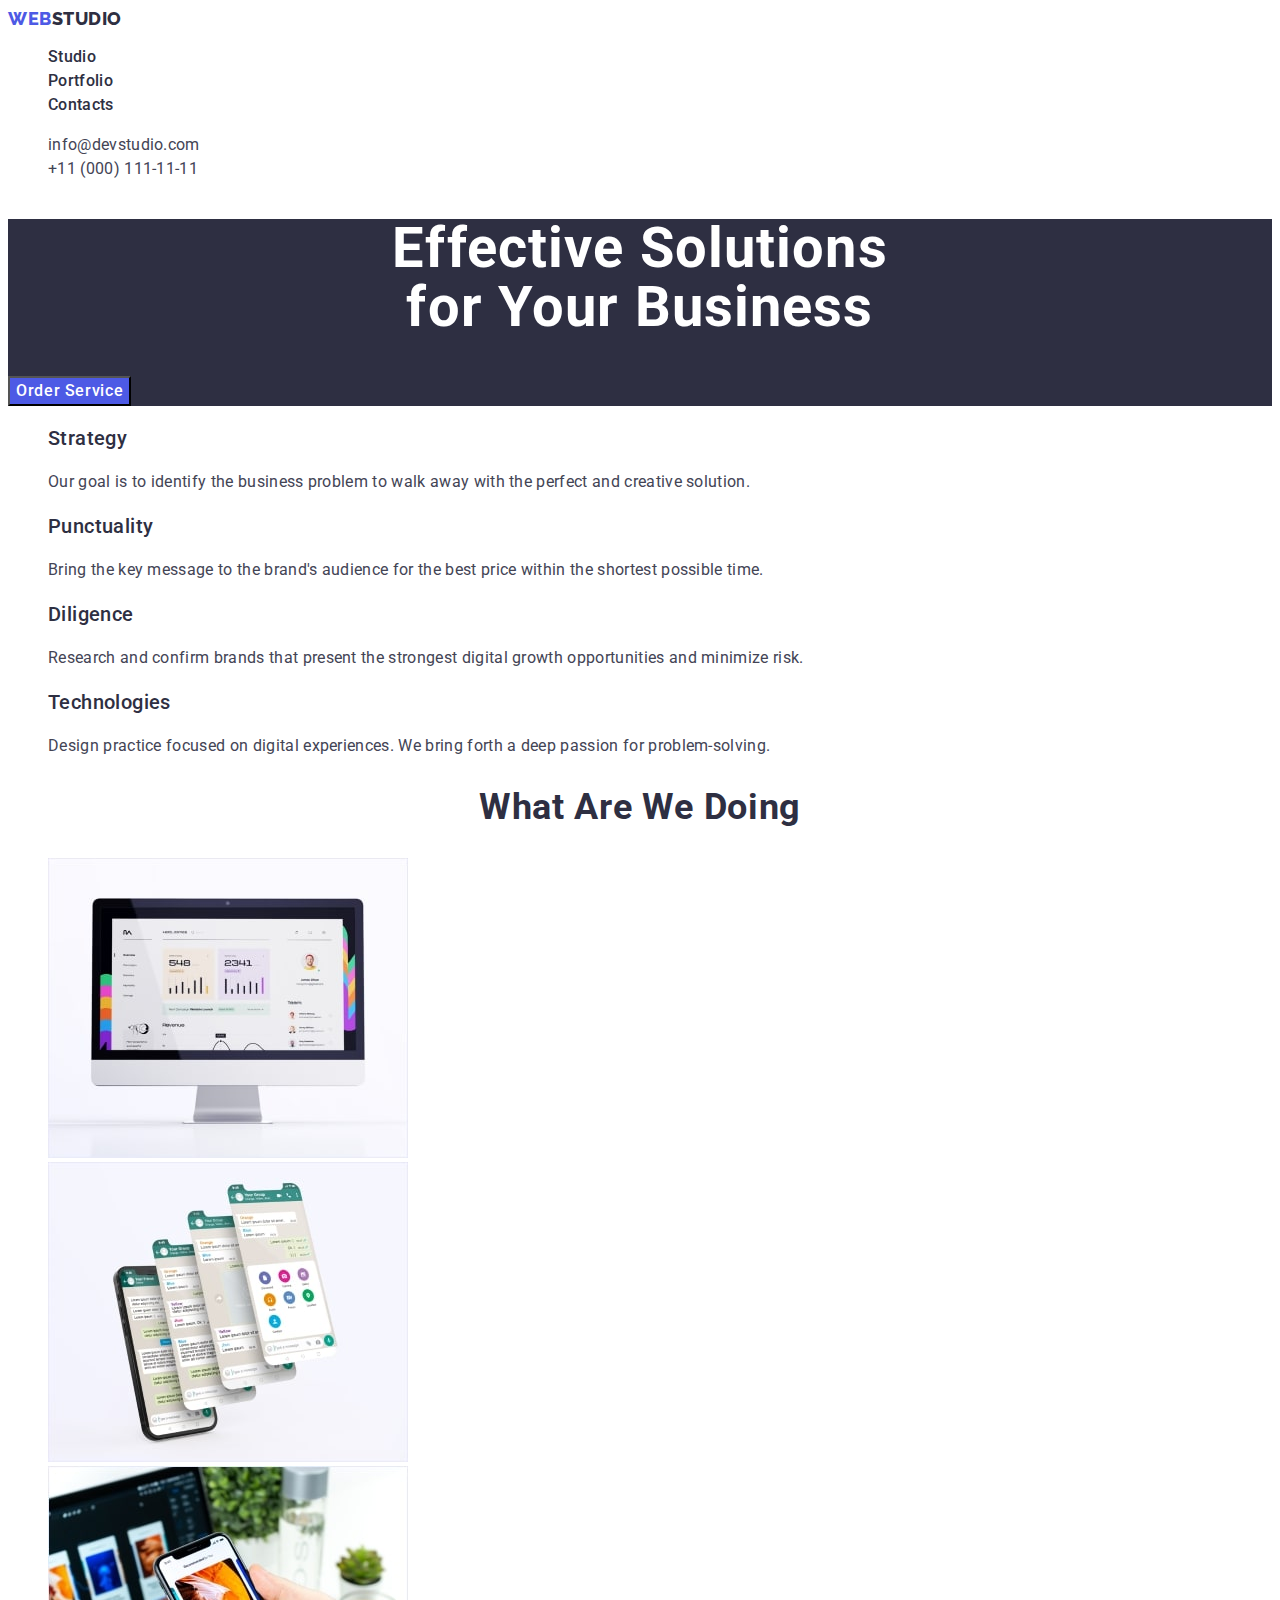
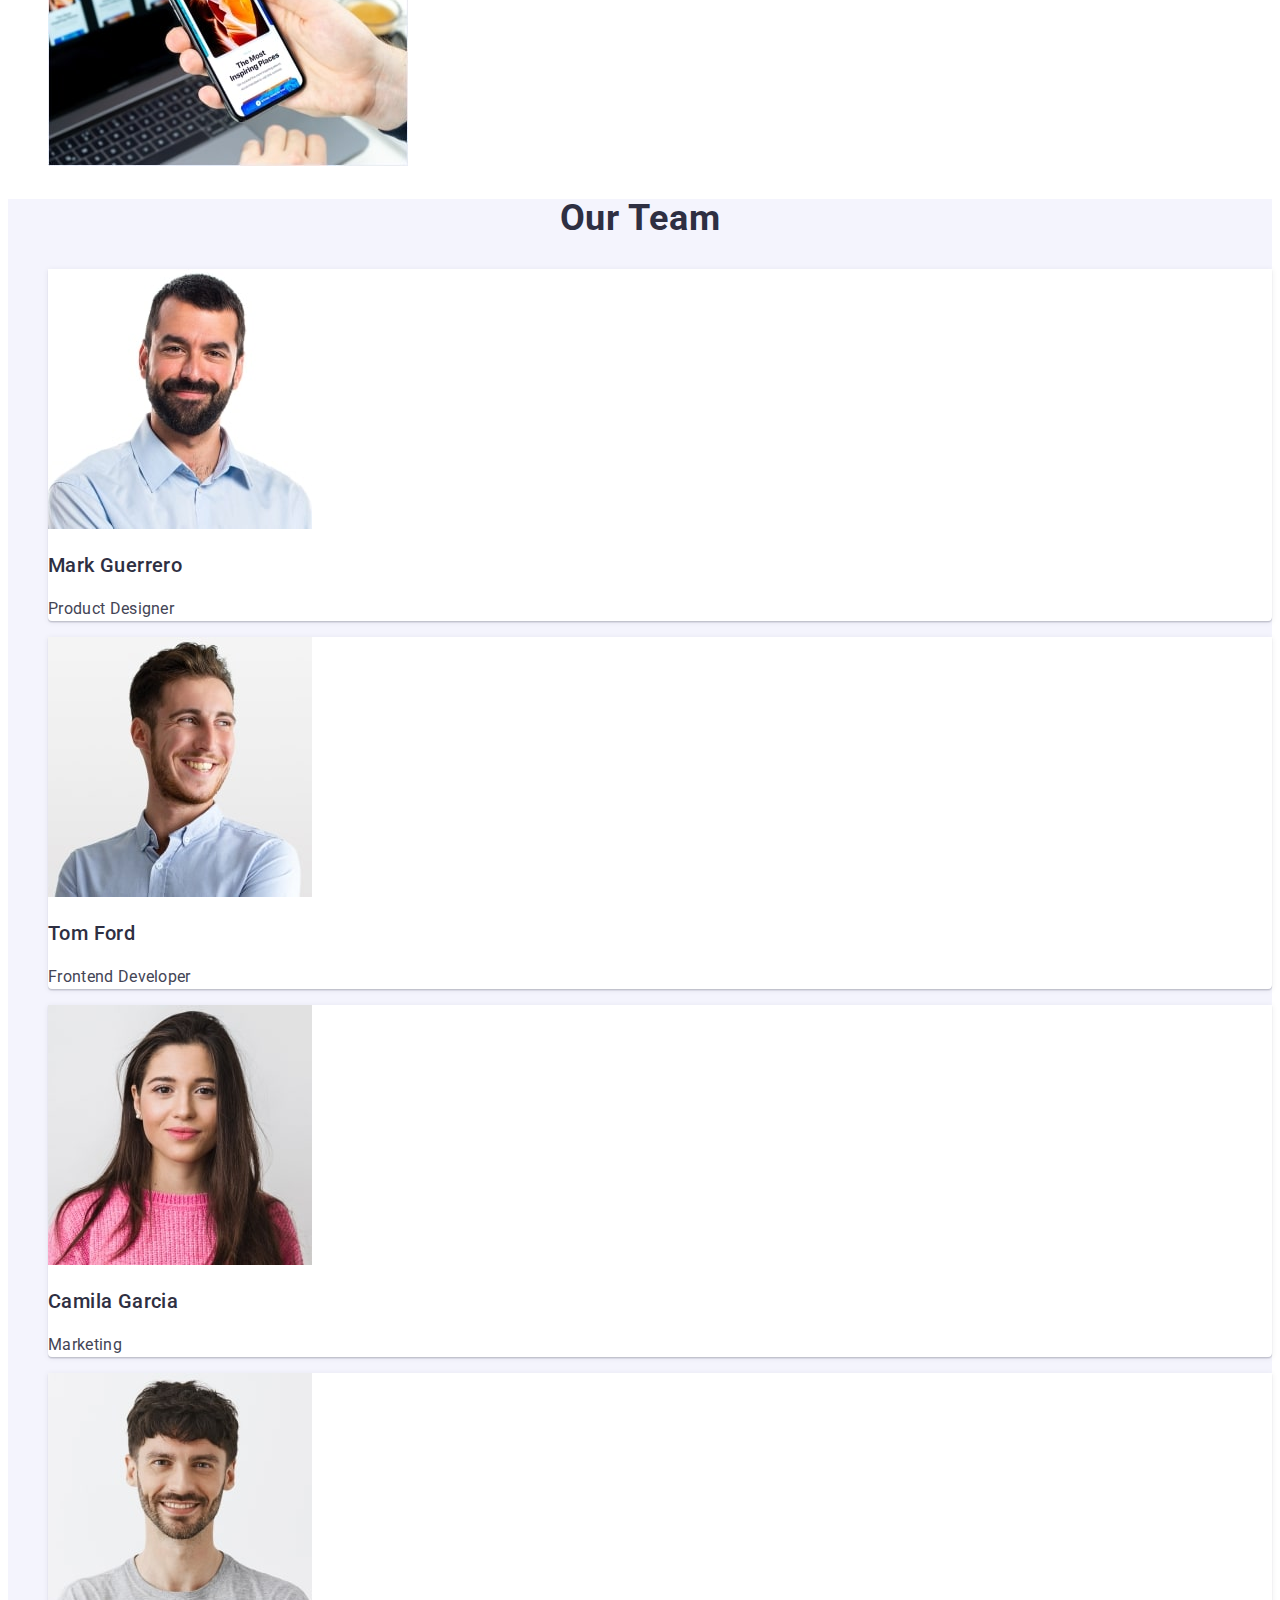
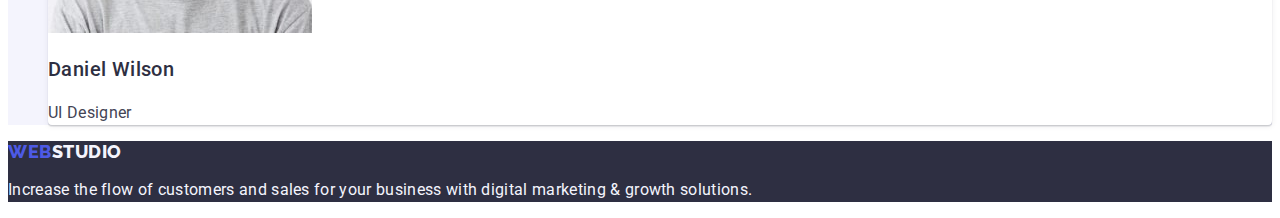
<file: index.html>
<!DOCTYPE html>
<html lang="en">
  <head>
    <meta charset="UTF-8" />
    <meta http-equiv="X-UA-Compatible" content="IE=edge" />
    <meta name="viewport" content="width=device-width, initial-scale=1.0" />
    <title>Effective Solutions for Your Business</title>

    <link rel="preconnect" href="https://fonts.googleapis.com" />
    <link rel="preconnect" href="https://fonts.gstatic.com" crossorigin />
    <link
      href="https://fonts.googleapis.com/css2?family=Raleway:wght@800&family=Roboto:wght@400;500;700&display=swap"
      rel="stylesheet"
    />

    <link rel="stylesheet" href="./css/styles.css" />
  </head>

  <body>
    <header class="main-header">
      <nav class="page-navigation">
        <a class="page-logo link" href="./index.html">Web<span class="span-logo">Studio</span></a>
        <ul class="navigation-list list">
          <li class="navigation-list-item">
            <a class="navigation-link link" href="./index.html">Studio</a>
          </li>
          <li class="navigation-list-item">
            <a class="navigation-link link"  href="./portfolio.html" >Portfolio</a>
          </li>
          <li class="navigation-list-item">
            <a class="navigation-link link" href="">Contacts</a>
          </li>
        </ul>
      </nav>
      <address class="contacts-address list link ">
        <ul class="header-contact list">
          <li>
            <a class="contact link" href="mailto:info@devstudio.com">info@devstudio.com</a>
          </li>
          <li><a class="contact link" href="tel:+110001111111">+11 (000) 111-11-11</a></li>
        </ul>
      </address>
    </header>
    <main>
      <section class="hero">
        <h1 class="hero-title">
          Effective Solutions <br />
          for Your Business
        </h1>
        <button type="button" class="modal-open-btn">Order Service</button>
      </section>

      <section>
        <h2 class="title" hidden>Our Advantages</h2>
        <ul class="list">
          <li>
            <h3 class="text-title">Strategy</h3>
            <p class="title-description">
              Our goal is to identify the business problem to walk away with the perfect and
              creative solution.
            </p>
          </li>
          <li>
            <h3 class="text-title">Punctuality</h3>
            <p class="title-description">
              Bring the key message to the brand's audience for the best price within the shortest
              possible time.
            </p>
          </li>
          <li>
            <h3 class="text-title">Diligence</h3>
            <p class="title-description">
              Research and confirm brands that present the strongest digital growth opportunities
              and minimize risk.
            </p>
          </li>
          <li>
            <h3 class="text-title">Technologies</h3>
            <p class="title-description">
              Design practice focused on digital experiences. We bring forth a deep passion for
              problem-solving.
            </p>
          </li>
        </ul>
      </section>

      <section>
        <h2 class="title">What are we doing</h2>
        <ul class="list">
          <li>
            <img src="./images/monitor.jpg" alt="monitor" width="360" height="300" />
          </li>
          <li>
            <img src="./images/phone1.jpg" alt="phone1" width="360" height="300" />
          </li>
          <li>
            <img src="./images/phone2.jpg" alt="phone2" width="360" height="300" />
          </li>
        </ul>
      </section>

      <section class="team-background-color">
        <h2 class="title">Our Team</h2>
        <ul class="list">
          <li class="team-card">
            <img src="./images/mark.jpg" alt="Mark Guerrero" width="264" height="260" />
            <h3 class="text-title">Mark Guerrero</h3>
            <p class="title-description">Product Designer</p>
          </li>
          <li class="team-card">
            <img src="./images/tom.jpg" alt="Tom Ford" width="264" height="260" />
            <h3 class="text-title">Tom Ford</h3>
            <p class="title-description">Frontend Developer</p>
          </li>
          <li class="team-card">
            <img src="./images/camila.jpg" alt="Camila Garcia" width="264" height="260" />
            <h3 class="text-title">Camila Garcia</h3>
            <p class="title-description">Marketing</p>
          </li>
          <li class="team-card">
            <img src="./images/daniel.jpg" alt="Daniel Wilson" width="264" height="260" />
            <h3 class="text-title">Daniel Wilson</h3>
            <p class="title-description">UI Designer</p>
          </li>
        </ul>
      </section>
    </main>
    <footer class="hero">
      <a class="page-logo link" href="./index.html"
        >Web<span class="span-logo-footer list">Studio</span></a
      >
      <p class="page-logo-description">
        Increase the flow of customers and sales for your business with digital marketing & growth
        solutions.
      </p>
    </footer>
  </body>
</html>
</file>
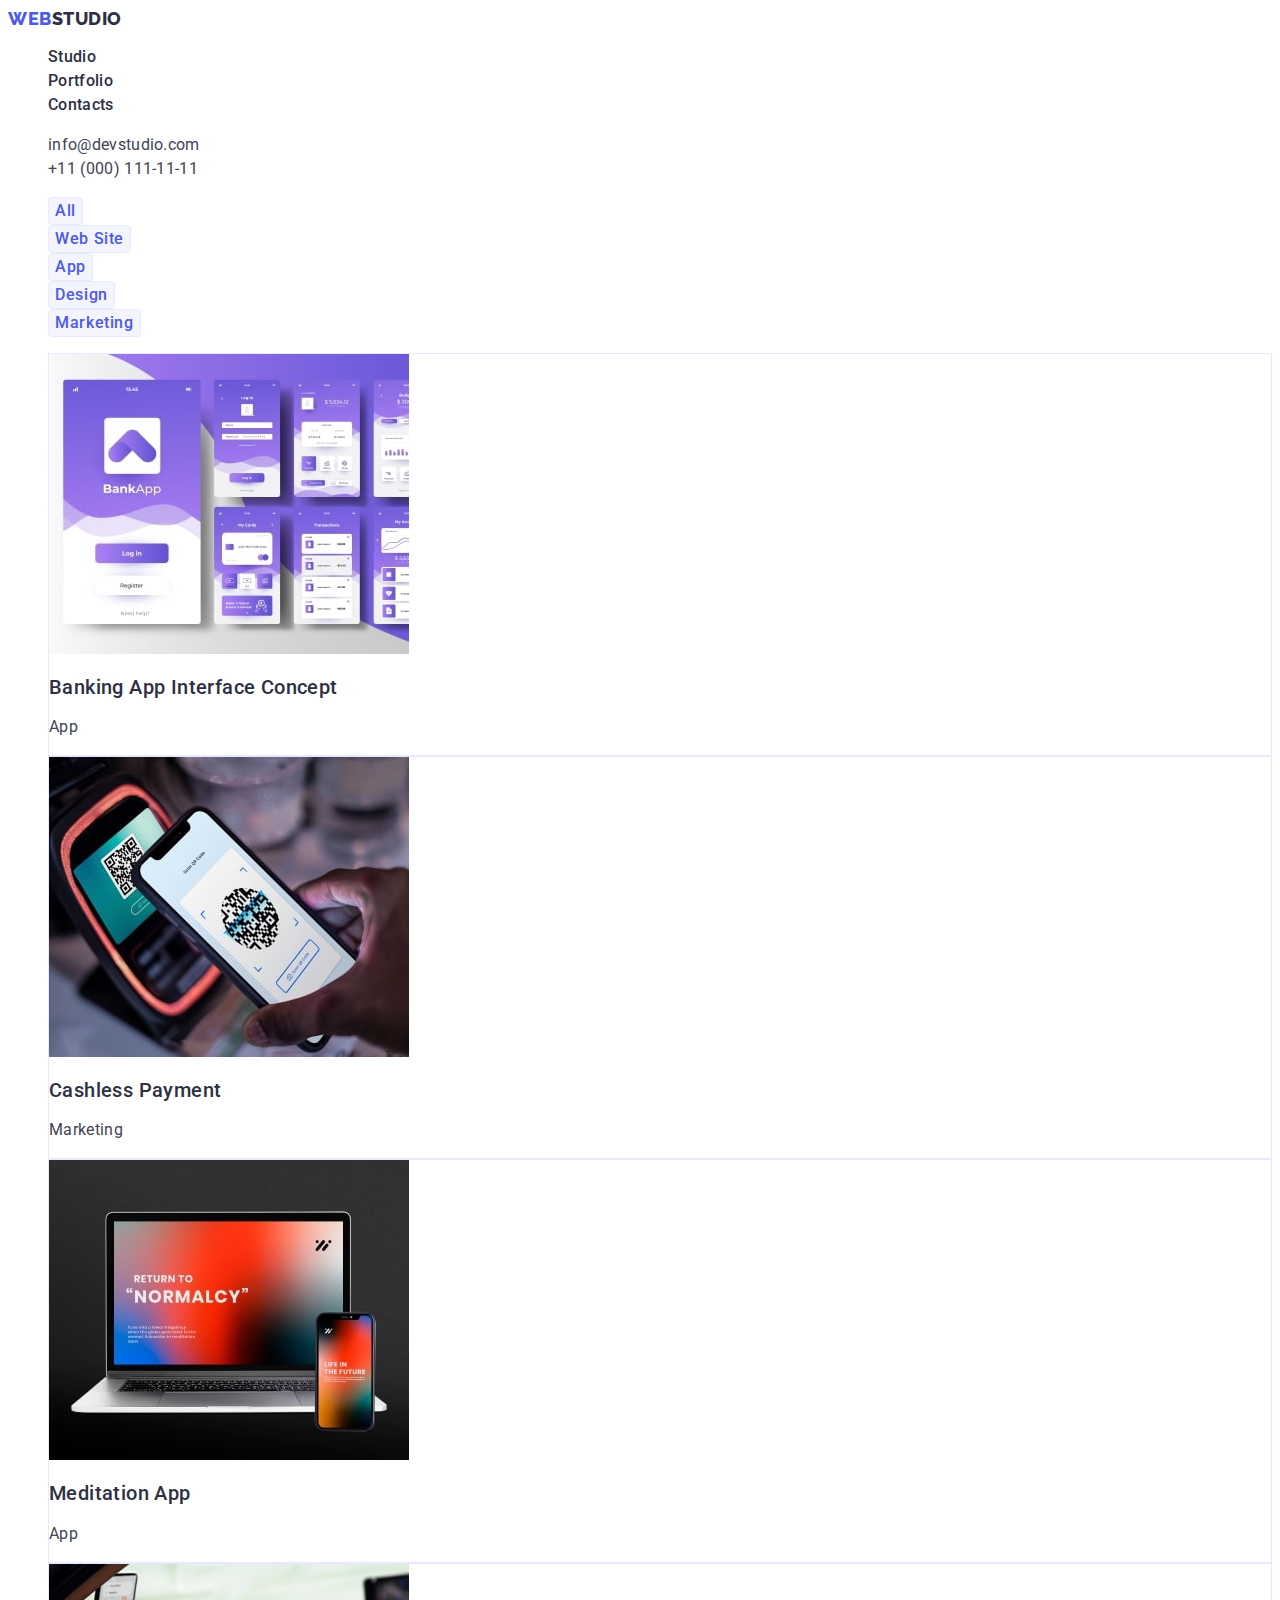
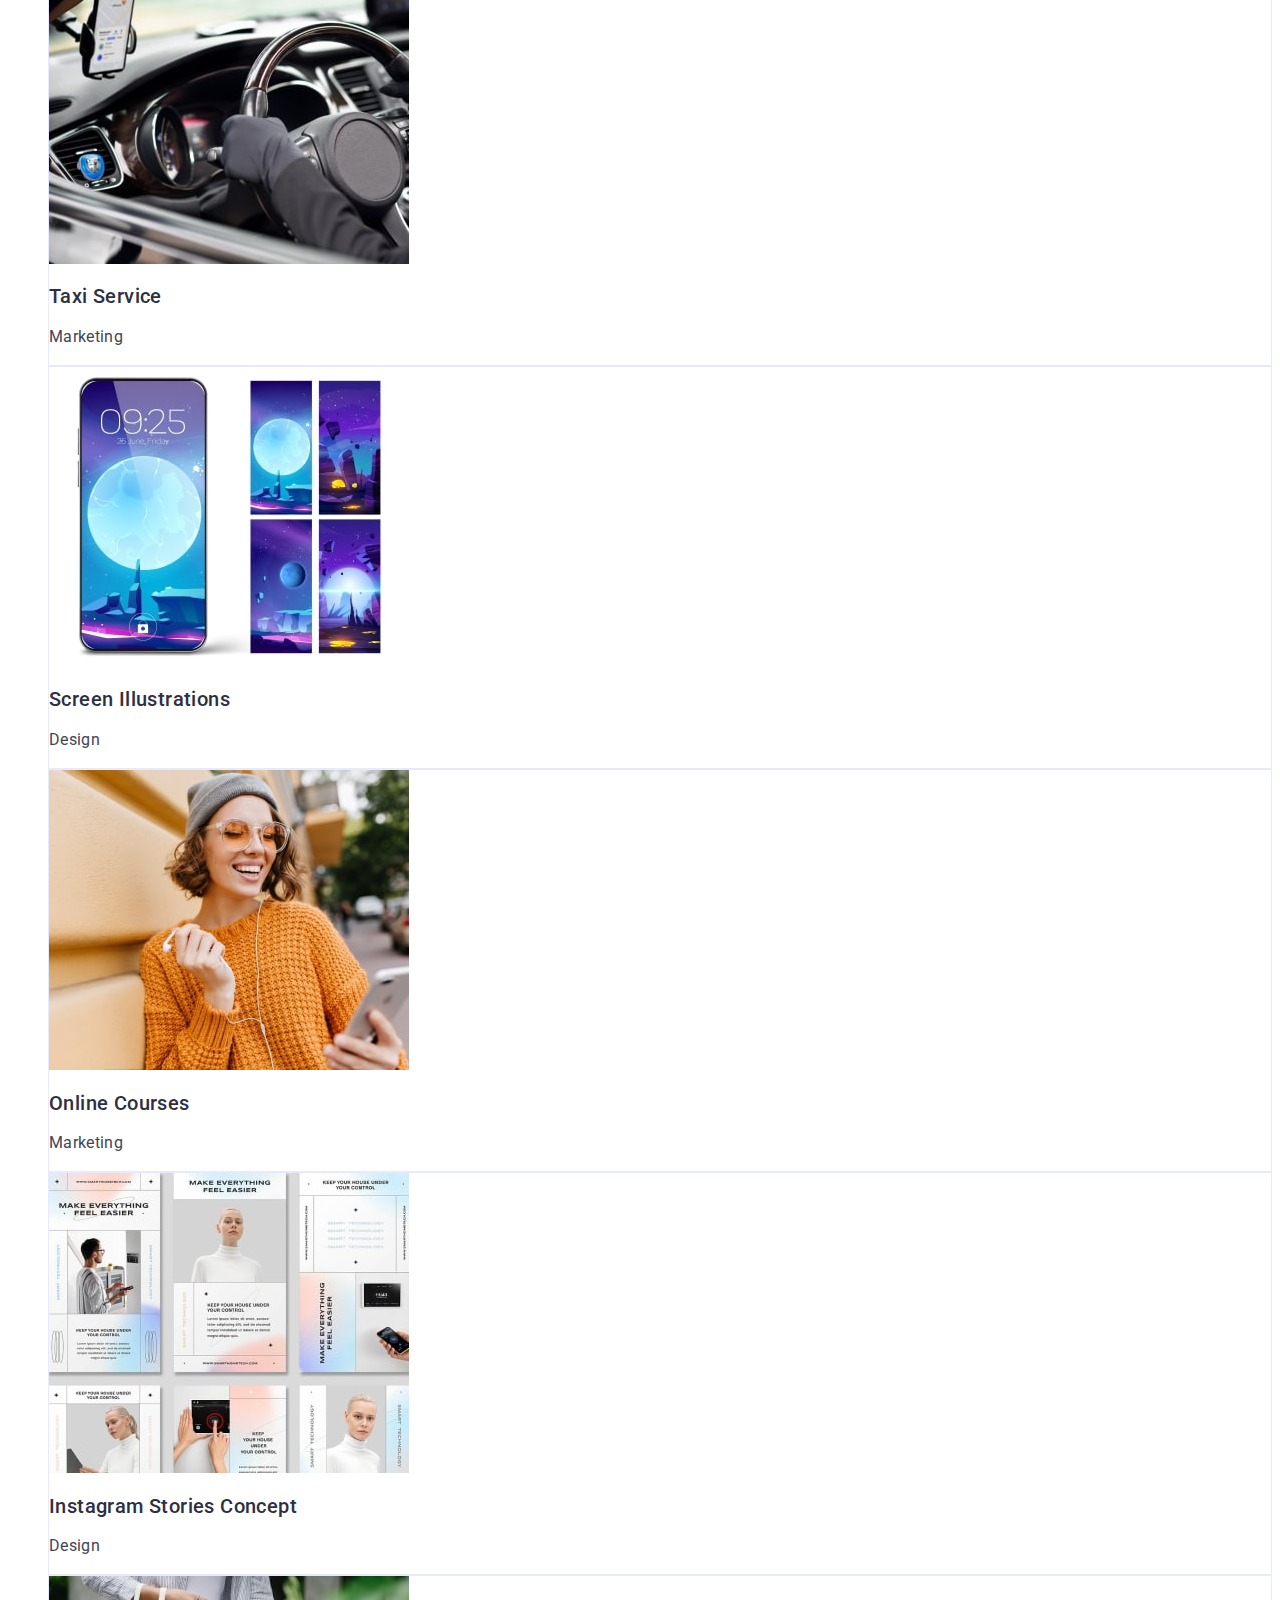
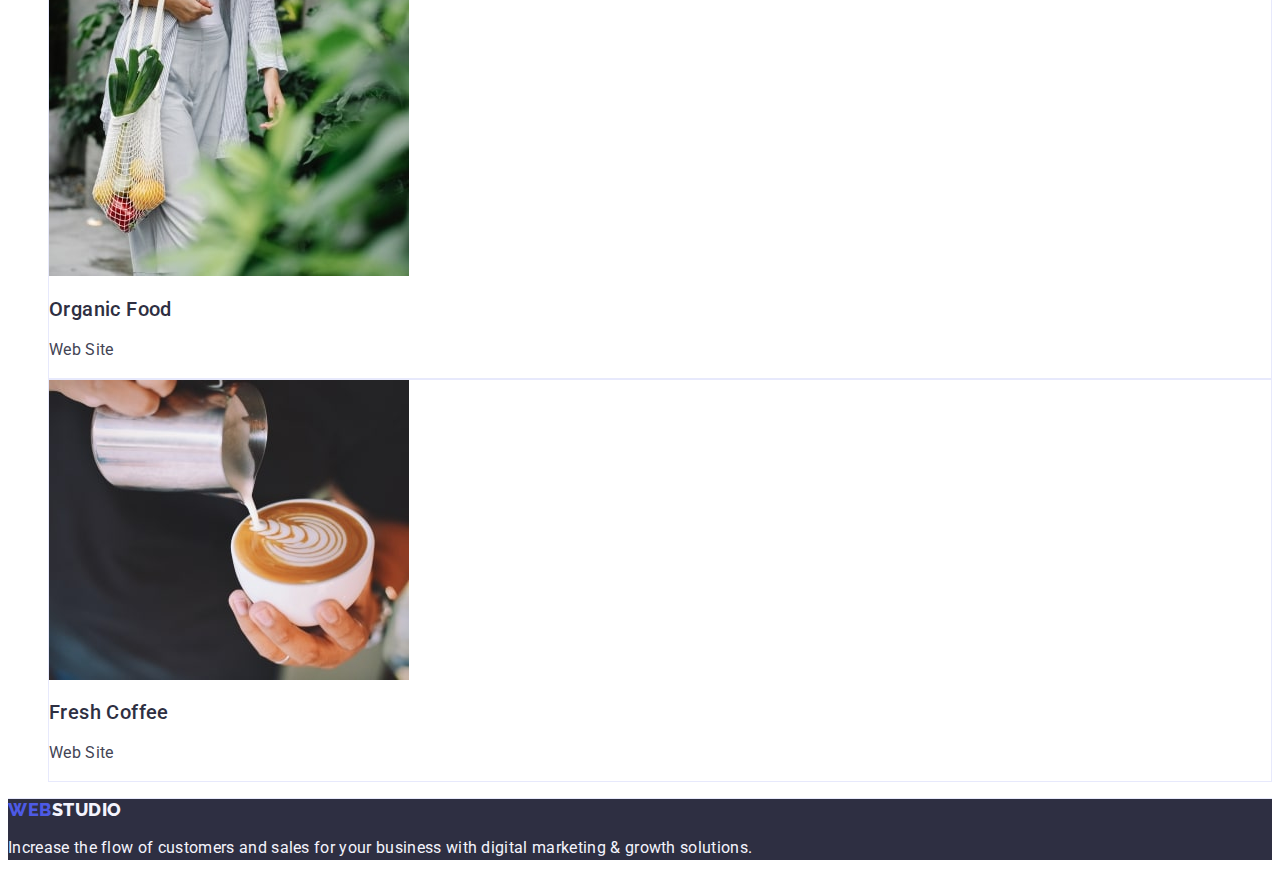
<file: portfolio.html>
<!DOCTYPE html>
<html lang="en">
<head>
    <meta charset="UTF-8">
    <meta http-equiv="X-UA-Compatible" content="IE=edge">
    <meta name="viewport" content="width=device-width, initial-scale=1.0">
    <title>Portfolio</title>
    <link rel="preconnect" href="https://fonts.googleapis.com">
    <link rel="preconnect" href="https://fonts.gstatic.com" crossorigin>
    <link href="https://fonts.googleapis.com/css2?family=Raleway:wght@800&family=Roboto:wght@400;500;700&display=swap" rel="stylesheet">
    <link rel="stylesheet" href="./css/styles.css" > 
</head>
<body>
    <header class="main-header">
      <nav class="page-navigation">
        <a class="page-logo link" href="./index.html">Web<span class="span-logo">Studio</span></a>
        <ul class="navigation-list list">
          <li class="navigation-list-item">
            <a class="navigation-link link" href="./index.html">Studio</a>
          </li>
          <li class="navigation-list-item">
            <a class="navigation-link link"  href="./portfolio.html" >Portfolio</a>
          </li>
          <li class="navigation-list-item">
            <a class="navigation-link link" href="">Contacts</a>
          </li>
        </ul>
      </nav>
      <address class="contacts-address list link ">
        <ul class="header-contact list">
          <li>
            <a class="contact list link" href="mailto:info@devstudio.com">info@devstudio.com</a>
          </li>
          <li><a class="contact list link" href="tel:+110001111111">+11 (000) 111-11-11</a></li>
        </ul>
      </address>
    </header>

    <main  class="top-line">
        <section class="list">
            <h1 class="hero-title" hidden>Our projects </h1>
             <ul class="site-nav-list list">
              <li><button class="button-filter " type="button">All</button></li>
              <li><button class="button-filter" type="button">Web Site</button></li>
              <li><button class="button-filter" type="button">App</button></li>
              <li><button class="button-filter" type="button">Design</button></li>
              <li><button class="button-filter" type="button">Marketing</button></li>
             </ul>

    <ul class="projects list">
      <li class="projects-title link"><a  href="" class="link">
        <img class="projects-img " src="./images/banking.jpg" alt="Banking App Interface Concept" width="360" height="300" >
        <h2 class="text-title">Banking App Interface Concept</h2>
        <p class="title-description">App</p> </a>
      </li>
      <li class="projects-title link"><a  href="" class="link">
        <img class="projects-img" src="./images/cashless.jpg" alt="Cashless Payment" width="360" height="300" >
        <h2 class="text-title">Cashless Payment</h2>
            <p class="title-description">Marketing</p></a>
      </li>
      <li class="projects-title link"><a  href="" class="link">
        <img class="projects-img" src="./images/meditation.jpg" alt="Meditation App" width="360" height="300" >
        <h2 class="text-title">Meditation App</h2>
            <p class="title-description">App</p></a>
      </li>
      <li class="projects-title link"><a  href="" class="link">
        <img class="projects-img" src="./images/taxi.jpg" alt="Marketing" width="360" height="300" >
        <h2 class="text-title">Taxi Service</h2>
            <p class="title-description">Marketing</p></a>
      </li>
      <li class="projects-title link"><a  href="" class="link">
        <img class="projects-img" src="./images/screen.jpg" alt="Screen Illustrations" width="360" height="300" >
        <h2 class="text-title">Screen Illustrations</h2>
            <p class="title-description">Design</p></a>
      </li>
      <li class="projects-title link"><a  href="" class="link">
        <img class="projects-img" src="./images/courses.jpg" alt="Online Courses" width="360" height="300" >
        <h2 class="text-title">Online Courses</h2>
            <p class="title-description">Marketing</p></a>
      </li>
      <li class="projects-title link"><a  href="" class="link">
        <img class="projects-img" src="./images/stories.jpg" alt="Instagram Stories Concept" width="360" height="300" >
        <h2 class="text-title">Instagram Stories Concept</h2>
            <p class="title-description">Design</p></a>
      </li>
      
      <li class="projects-title link"><a  href="" class="link">
        <img class="projects-img" src="./images/food.jpg" alt="Organic Food" width="360" height="300" >
        <h2 class="text-title">Organic Food</h2>
            <p class="title-description">Web Site</p></a>
      </li>
      <li class="projects-title link"><a href="" class="link">
        <img class="projects-img" src="./images/coffee.jpg" alt="Fresh Coffee" width="360" height="300" >
        <h2 class="text-title">Fresh Coffee</h2>
            <p class="title-description">Web Site</p></a>
      </li>
    </ul>
        </section>
    </main>
    <footer class="hero">
      <a class="page-logo link" href="./index.html"
        >Web<span class="span-logo-footer list">Studio</span></a
      >
      <p class="page-logo-description">
        Increase the flow of customers and sales for your business with digital marketing & growth
        solutions.
      </p>
    </footer>
</body>
</html>
</file>
<file: css/styles.css>
:root {
  --main-font: 'Roboto', sans-serif;
  --secondary-font: 'Raleway', sans-serif;
  --primary-text-color: #2e2f42;
  --secondary-text-color: #434455;
  --text-color-hover: #4d5ae5;
  --accent-color: #404bbf;
  --background-color: #ffffff;
  --background-btn-filters: #f4f4fd;
}

.list{
    list-style: none;
}


.link,
.header-contact a,
.page-logo,
.header-contact,
.navigation-list-item,
.navigation-link,
.contact {
  text-decoration: none;
}

button {
  cursor: pointer;
}

.navigation-list-item {
  font-family: 'Roboto', sans-serif;
  font-weight: 500;
  font-size: 16px;
  line-height: 1.5;
  letter-spacing: 0.02em;
  color: #2e2f42;
}

.contacts-adress {
  font-family: 'Roboto', sans-serif;
  font-style: normal;
  font-weight: 400;
  font-size: 16px;
  line-height: 1.5;
  letter-spacing: 0.02em;
  color: #434455;
}

.page-logo {
  font-family: "Raleway",sans-serif;
font-style: normal;
font-weight: 800;
font-size: 18px;
line-height: 1.17;
letter-spacing: 0.03em;
text-transform: uppercase;
color: #4D5AE5;

}

.span-logo {
  font-family: 'Raleway';
   font-style: normal;
   font-weight: 800;
   font-size: 18px;
   line-height: 1.17;
   letter-spacing: 0.03em;
   text-transform: uppercase ;
   
   color: #2E2F42;
}

.hero {
  background-color: #2e2f42;
}

.hero-title {
  font-family: 'Roboto', sans-serif;
  font-weight: 700;
  font-size: 56px;
  line-height: 1.07;
  text-align: center;
  letter-spacing: 0.02em;
  color: #ffffff;
}

.modal-open-btn:hover,
.modal-open-btn:focus {
  background-color: #404bbf;
  color: #ffffff;
}

.button {
  background: #4d5ae5;
  box-shadow: 0px 4px 4px rgba(0, 0, 0, 0.15);
  border-radius: 4px;
}

.modal-open-btn {
  font-family: 'Roboto', sans-serif;
  letter-spacing: 0.04em;
  cursor: pointer;
  background-color: #4d5ae5;
  font-style: normal;
  font-weight: 500;
  font-size: 16px;
  line-height: 1.5;

  color: #ffffff;
}

.text-title {
  font-family: 'Roboto', sans-serif;
  font-weight: 500;
  font-size: 20px;
  line-height: 1.2;
  letter-spacing: 0.02em;
  color: #2e2f42;
}
.title-description {
  font-family: 'Roboto', sans-serif;
  font-weight: 400;
  font-size: 16px;
  line-height: 1.5;
  letter-spacing: 0.02em;
  color: #434455;
}

.title {
  font-family: 'Roboto', sans-serif;
  font-weight: 700;
  font-size: 36px;
  line-height: 1.11;
  text-align: center;
  letter-spacing: 0.02em;
  text-transform: capitalize;
  color: #2e2f42;
}
.page-logo-description {
  font-family: 'Roboto', sans-serif;
  font-style: normal;
  font-weight: 400;
  font-size: 16px;
  line-height: 1.5;
  letter-spacing: 0.02em;
  color: var(--background-btn-filters);
}
.span-logo-footer {
    font-weight: 800;
   font-size: 18px;
   line-height: 1.17;
   letter-spacing: 0.03em;
   text-transform: uppercase ;
   color: #f4f4fd;
}
.team-background-color {
  background: #f4f4fd;
}
.team-card {
  background: #ffffff;
  box-shadow: 0px 1px 6px rgba(46, 47, 66, 0.08), 0px 1px 1px rgba(46, 47, 66, 0.16),
    0px 2px 1px rgba(46, 47, 66, 0.08);
  border-radius: 0px 0px 4px 4px;
}

.button-filter:hover,
.button-filter:focus {
  color: #ffffff;
  background-color: #404bbf;
}
.button-filter {
  font-family: 'Roboto', sans-serif;
  font-weight: 500;
  font-size: 16px;
  line-height: 1.5;
  letter-spacing: 0.04em;
  color: #4d5ae5;
  background-color: #f4f4fd;
  cursor: pointer;
  background: #f4f4fd;
  /* CORNFLOWER */

  border: 1px solid #e7e9fc;
  border-radius: 4px;
}
.projects-title {
  box-sizing: border-box;
  background: #ffffff;
  border: 1px solid #e7e9fc;
}
.top-line {
  box-sizing: border-box;
  background: #ffffff;
  border-bottom: 1px solid #e7e9fc;
}

body {
  font-family: 'Roboto', sans-serif;
  color: #434455;
  background-color: #ffffff;
}

.navigation-link {
  font-weight: 500;
  font-size: 16px;
  line-height: 1.5;
  letter-spacing: 0.02em;
  color: #2e2f42;
}

.navigation-list-item:hover,
.navigation-list-item:focus {
  color: #404bbf;
}

.navigation-list:hover,
.navigation-list:focus {
  color: #404bbf;
}

.contact:hover,
.contact:focus {
  color: #404bbf;
}

.contacts-address:hover,
.contacts-address:focus {
  color: #404bbf;
}
.contacts-address {
  font-style: normal;
}

.contact {
  line-height: 1.5;
  letter-spacing: 0.02em;
  color: #434455;
}

.link:hover,
.link:focus {
  color: #404bbf;
}

.contacts-address{
    line-height: 1.5;
    letter-spacing: 0.02em;
    color: #434455 ;
}

.header-contact{
     line-height: 1.5;
    letter-spacing: 0.02em;
    color: #434455 ;
}
</file>
